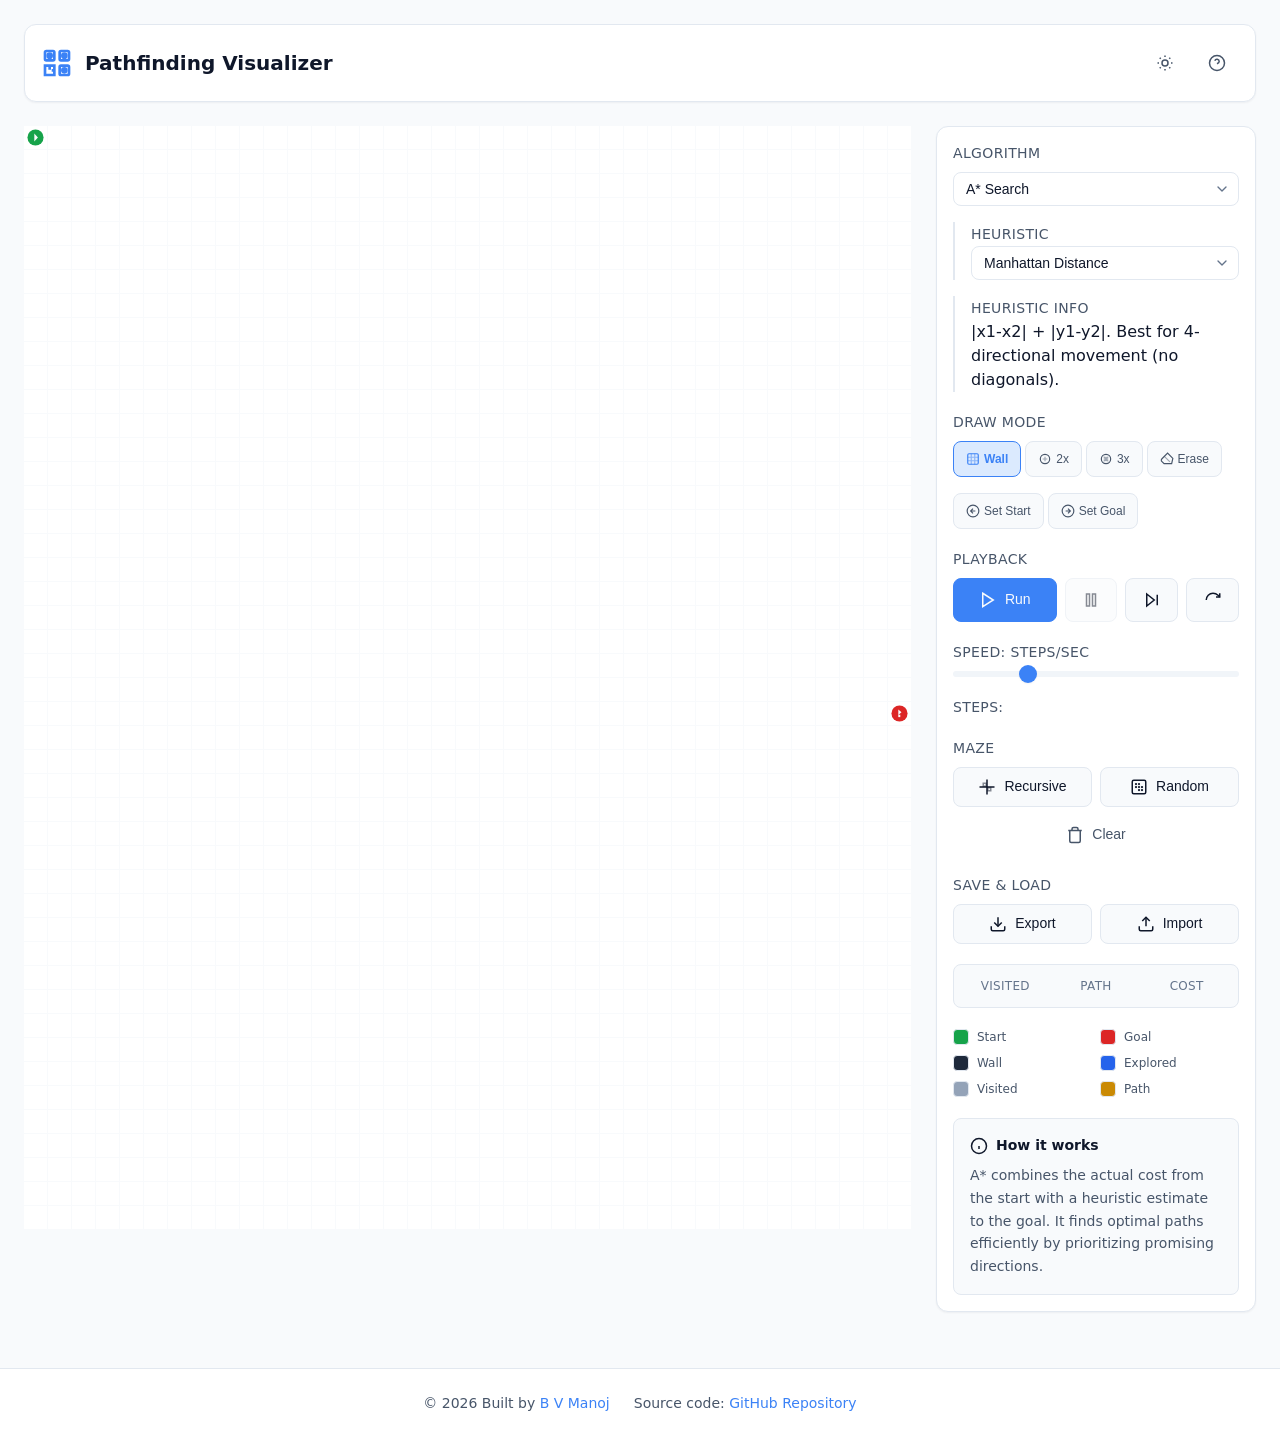
<file: index.html>
<!DOCTYPE html>
<html lang="en">

<head>
  <meta charset="UTF-8">
  <meta name="viewport" content="width=device-width, initial-scale=1.0, viewport-fit=cover">
  <meta name="description"
    content="Interactive pathfinding algorithm visualizer. Visualize BFS, DFS, Dijkstra, and A* algorithms with step-by-step animation, maze generation, and educational explanations.">
  <meta name="application-name" content="Pathfinding Visualizer">
  <meta name="author" content="B V Manoj">
  <meta name="website" content="https://pathfinding-visualizer.vercel.app">
  <meta name="theme-color" content="#3b82f6" media="(prefers-color-scheme: light)">
  <meta name="theme-color" content="#0f172a" media="(prefers-color-scheme: dark)">
  <meta name="color-scheme" content="light dark">

  <!-- PWA Manifest -->
  <link rel="manifest" href="/manifest.json">

  <!-- Favicon -->
  <link rel="icon" type="image/svg+xml"
    href="data:image/svg+xml,%3Csvg xmlns='http://www.w3.org/2000/svg' viewBox='0 0 32 32'%3E%3Crect width='32' height='32' rx='6' fill='%233b82f6'/%3E%3Cpath d='M8 24h4v-4H8v4zm0-8h4v-4H8v4zm0-8h4V4H8v4zm8 16h8v-4h-8v4zm0-8h8v-4h-8v4zm0-8h8V4h-8v4z' fill='white'/%3E%3C/svg%3E">

  <!-- Mobile App Support -->
  <meta name="mobile-web-app-capable" content="yes">
  <meta name="apple-mobile-web-app-capable" content="yes">
  <meta name="apple-mobile-web-app-status-bar-style" content="default">
  <meta name="apple-mobile-web-app-title" content="PathViz">
  <link rel="apple-touch-icon"
    href="data:image/svg+xml,%3Csvg xmlns='http://www.w3.org/2000/svg' viewBox='0 0 192 192'%3E%3Crect width='192' height='192' rx='36' fill='%233b82f6'/%3E%3Cpath d='M48 144h24v-24H48v24zm0-48h24V72H48v24zm0-48h24V24H48v24zm48 96h48v-24H96v24zm0-48h48V72H96v24zm0-48h48V24H96v24z' fill='white'/%3E%3C/svg%3E">

  <!-- Preconnect to external resources (none in this case - zero dependencies) -->

  <!-- Styles -->
  <link rel="stylesheet" href="/css/themes.css">
  <link rel="stylesheet" href="/css/main.css">

  <title>Pathfinding Visualizer - Interactive Algorithm Visualizer</title>
</head>

<body>
  <a href="#main-content" class="sr-only">Skip to main content</a>

  <div class="app" role="application" aria-label="Pathfinding Visualizer">

    <!-- Header -->
    <header class="app-header" role="banner">
      <div class="app-title">
        <svg class="logo" viewBox="0 0 24 24" fill="none" stroke="currentColor" stroke-width="2" aria-hidden="true">
          <rect x="3" y="3" width="7" height="7" rx="1" />
          <rect x="14" y="3" width="7" height="7" rx="1" />
          <rect x="14" y="14" width="7" height="7" rx="1" />
          <path d="M3 21h7v-7H3v7z" />
          <circle cx="6.5" cy="6.5" r="1.5" fill="currentColor" />
          <circle cx="17.5" cy="6.5" r="1.5" fill="currentColor" />
          <circle cx="17.5" cy="17.5" r="1.5" fill="currentColor" />
          <path d="M10 17.5h-3.5v-3.5" stroke-dasharray="2 2" />
        </svg>
        <h1>Pathfinding Visualizer</h1>
      </div>
      <div class="header-actions">
        <button id="theme-toggle" class="btn btn-ghost btn-icon theme-toggle" aria-label="Toggle dark mode">
          <svg class="icon-sun" viewBox="0 0 24 24" fill="none" stroke="currentColor" stroke-width="2"
            aria-hidden="true">
            <circle cx="12" cy="12" r="4" />
            <path
              d="M12 2v2M12 20v2M4.93 4.93l1.41 1.41M17.66 17.66l1.41 1.41M2 12h2M20 12h2M6.34 17.66l-1.41 1.41M19.07 4.93l-1.41 1.41" />
          </svg>
          <svg class="icon-moon" viewBox="0 0 24 24" fill="none" stroke="currentColor" stroke-width="2"
            aria-hidden="true">
            <path d="M21 12.79A9 9 0 1 1 11.21 3 7 7 0 0 0 21 12.79z" />
          </svg>
        </button>
        <button id="help-btn" class="btn btn-ghost btn-icon" aria-label="Keyboard shortcuts">
          <svg viewBox="0 0 24 24" fill="none" stroke="currentColor" stroke-width="2" aria-hidden="true">
            <circle cx="12" cy="12" r="10" />
            <path d="M9.09 9a3 3 0 0 1 5.83 1c0 2-3 3-3 3" />
            <line x1="12" y1="17" x2="12.01" y2="17" />
          </svg>
        </button>
      </div>
    </header>

    <!-- App Content: Canvas and Sidebar side by side -->
    <div class="app-content">

      <!-- Main Canvas -->
      <main class="main-content" id="main-content">
        <canvas id="grid-canvas" class="grid-canvas" role="img" aria-label="Pathfinding grid visualization"></canvas>
      </main>

      <!-- Sidebar / Control Panel -->
      <aside class="sidebar" role="complementary" aria-label="Controls">

        <div class="control-panel">

          <!-- Algorithm Selection -->
          <div class="control-group">
            <label for="algorithm-select" id="algorithm-label">Algorithm</label>
            <select id="algorithm-select" class="select" aria-labelledby="algorithm-label">
              <option value="bfs">Breadth-First Search (BFS)</option>
              <option value="dfs">Depth-First Search (DFS)</option>
              <option value="dijkstra">Dijkstra's Algorithm</option>
              <option value="astar" selected>A* Search</option>
              <option value="bibfs">Bidirectional BFS</option>
              <option value="bidijkstra">Bidirectional Dijkstra</option>
            </select>

            <!-- Heuristic selector (shown only for A*) -->
            <div id="heuristic-group" class="control-subgroup">
              <label for="heuristic-select" id="heuristic-label">Heuristic</label>
              <select id="heuristic-select" class="select" aria-labelledby="heuristic-label">
                <option value="manhattan" selected>Manhattan Distance</option>
                <option value="euclidean">Euclidean Distance</option>
                <option value="chebyshev">Chebyshev Distance</option>
                <option value="octile">Octile Distance</option>
              </select>
            </div>

            <!-- Heuristic Info Display -->
            <div id="heuristic-info" class="control-subgroup">
              <span class="control-label" id="heuristic-info-label">Heuristic Info</span>
              <div id="heuristic-display" class="heuristic-description" role="region"
                aria-labelledby="heuristic-info-label">
                Select A* to see heuristic details
              </div>
            </div>
          </div>

          <!-- Draw Mode -->
          <div class="control-group">
            <span class="control-label" id="draw-mode-label">Draw Mode</span>
            <div class="button-group" role="radiogroup" aria-labelledby="draw-mode-label">
              <button class="btn-mode active" data-mode="wall" aria-pressed="true" aria-label="Draw walls">
                <svg viewBox="0 0 24 24" fill="none" stroke="currentColor" stroke-width="2" width="14" height="14"
                  aria-hidden="true">
                  <rect x="3" y="3" width="18" height="18" rx="2" />
                  <path d="M9 3v18M15 3v18M3 9h18M3 15h18" opacity="0.5" />
                </svg>
                Wall
              </button>
              <button class="btn-mode" data-mode="weight2" aria-pressed="false" aria-label="Set weight to 2">
                <svg viewBox="0 0 24 24" fill="none" stroke="currentColor" stroke-width="2" width="14" height="14"
                  aria-hidden="true">
                  <circle cx="12" cy="12" r="8" />
                  <path d="M12 8v8M8 12h8" opacity="0.5" />
                </svg>
                2x
              </button>
              <button class="btn-mode" data-mode="weight3" aria-pressed="false" aria-label="Set weight to 3">
                <svg viewBox="0 0 24 24" fill="none" stroke="currentColor" stroke-width="2" width="14" height="14"
                  aria-hidden="true">
                  <circle cx="12" cy="12" r="8" />
                  <path d="M12 8v8M8 12h8M8 8l8 8M16 8l-8 8" opacity="0.5" />
                </svg>
                3x
              </button>
              <button class="btn-mode" data-mode="eraser" aria-pressed="false" aria-label="Erase cells">
                <svg viewBox="0 0 24 24" fill="none" stroke="currentColor" stroke-width="2" width="14" height="14"
                  aria-hidden="true">
                  <path d="M20 20H7L3 16C2 15 2 13 3 12L13 2L22 11L20 20Z" />
                  <path d="M17 17L7 7" opacity="0.5" />
                </svg>
                Erase
              </button>
            </div>
            <div class="button-group mt-2" role="radiogroup" aria-label="Set positions">
              <button class="btn-mode btn-mode-start" data-mode="setstart" aria-pressed="false"
                aria-label="Set start position">
                <svg viewBox="0 0 24 24" fill="none" stroke="currentColor" stroke-width="2" width="14" height="14"
                  aria-hidden="true">
                  <circle cx="12" cy="12" r="10" />
                  <path d="M12 8l-4 4 4 4M8 12h8" stroke="currentColor" />
                </svg>
                Set Start
              </button>
              <button class="btn-mode btn-mode-goal" data-mode="setgoal" aria-pressed="false"
                aria-label="Set goal position">
                <svg viewBox="0 0 24 24" fill="none" stroke="currentColor" stroke-width="2" width="14" height="14"
                  aria-hidden="true">
                  <circle cx="12" cy="12" r="10" />
                  <path d="M12 16l4-4-4-4M8 12h8" stroke="currentColor" />
                </svg>
                Set Goal
              </button>
            </div>
          </div>

          <!-- Playback Controls -->
          <div class="control-group">
            <span class="control-label">Playback</span>
            <div class="playback-controls">
              <button id="btn-run" class="btn btn-primary" aria-label="Run algorithm">
                <svg viewBox="0 0 24 24" fill="none" stroke="currentColor" stroke-width="2" aria-hidden="true">
                  <polygon points="5 3 19 12 5 21 5 3" />
                </svg>
                Run
              </button>
              <button id="btn-pause" class="btn btn-secondary btn-icon" aria-label="Pause animation" disabled>
                <svg viewBox="0 0 24 24" fill="none" stroke="currentColor" stroke-width="2" aria-hidden="true">
                  <rect x="6" y="4" width="4" height="16" />
                  <rect x="14" y="4" width="4" height="16" />
                </svg>
              </button>
              <button id="btn-step" class="btn btn-secondary btn-icon" aria-label="Step forward">
                <svg viewBox="0 0 24 24" fill="none" stroke="currentColor" stroke-width="2" aria-hidden="true">
                  <polygon points="5 4 15 12 5 20 5 4" />
                  <line x1="19" y1="5" x2="19" y2="19" />
                </svg>
              </button>
              <button id="btn-reset" class="btn btn-secondary btn-icon" aria-label="Reset grid">
                <svg viewBox="0 0 24 24" fill="none" stroke="currentColor" stroke-width="2" aria-hidden="true">
                  <path d="M3 12a9 9 0 0 1 9-9 9.75 9.75 0 0 1 6.74 2.74L21 8" />
                  <path d="M21 3v5h-5" />
                </svg>
              </button>
            </div>
          </div>

          <!-- Speed Control -->
          <div class="control-group">
            <label for="speed-slider">
              Speed: <span id="speed-value" aria-live="polite">50</span> steps/sec
            </label>
            <input type="range" id="speed-slider" min="1" max="200" value="50" aria-valuemin="1" aria-valuemax="200"
              aria-valuenow="50">
          </div>

          <!-- Step Counter -->
          <div class="control-group">
            <label>
              Steps: <span id="step-count" aria-live="polite">0</span>
            </label>
          </div>

          <!-- Maze Generation -->
          <div class="control-group">
            <span class="control-label">Maze</span>
            <div class="maze-controls">
              <button id="btn-maze-backtracker" class="btn btn-secondary">
                <svg viewBox="0 0 24 24" fill="none" stroke="currentColor" stroke-width="2" width="16" height="16"
                  aria-hidden="true">
                  <path d="M2 12h20M12 2v20" />
                  <path d="M7 7h4v4H7zM13 13h4v4h-4z" opacity="0.5" />
                </svg>
                Recursive
              </button>
              <button id="btn-maze-random" class="btn btn-secondary">
                <svg viewBox="0 0 24 24" fill="none" stroke="currentColor" stroke-width="2" width="16" height="16"
                  aria-hidden="true">
                  <rect x="3" y="3" width="18" height="18" rx="2" />
                  <path d="M8 8h.01M12 12h.01M16 16h.01M8 12h.01M12 16h.01M12 8h.01M16 12h.01" stroke-width="3"
                    stroke-linecap="round" />
                </svg>
                Random
              </button>
              <button id="btn-clear-walls" class="btn btn-ghost">
                <svg viewBox="0 0 24 24" fill="none" stroke="currentColor" stroke-width="2" width="16" height="16"
                  aria-hidden="true">
                  <path d="M3 6h18M19 6v14c0 1-1 2-2 2H7c-1 0-2-1-2-2V6" />
                  <path d="M8 6V4c0-1 1-2 2-2h4c1 0 2 1 2 2v2" />
                </svg>
                Clear
              </button>
            </div>
          </div>

          <!-- Import/Export -->
          <div class="control-group">
            <span class="control-label">Save & Load</span>
            <div class="file-controls">
              <button id="btn-export" class="btn btn-secondary">
                <svg viewBox="0 0 24 24" fill="none" stroke="currentColor" stroke-width="2" width="16" height="16"
                  aria-hidden="true">
                  <path d="M21 15v4a2 2 0 0 1-2 2H5a2 2 0 0 1-2-2v-4" />
                  <polyline points="7 10 12 15 17 10" />
                  <line x1="12" y1="15" x2="12" y2="3" />
                </svg>
                Export
              </button>
              <button id="btn-import" class="btn btn-secondary">
                <svg viewBox="0 0 24 24" fill="none" stroke="currentColor" stroke-width="2" width="16" height="16"
                  aria-hidden="true">
                  <path d="M21 15v4a2 2 0 0 1-2 2H5a2 2 0 0 1-2-2v-4" />
                  <polyline points="17 8 12 3 7 8" />
                  <line x1="12" y1="3" x2="12" y2="15" />
                </svg>
                Import
              </button>
              <input type="file" id="file-input" class="file-input" accept=".json" aria-label="Import maze file">
            </div>
          </div>

          <!-- Stats Panel -->
          <div class="stats-panel" role="region" aria-label="Algorithm statistics">
            <div class="stat">
              <span class="stat-label">Visited</span>
              <span id="stat-visited" class="stat-value" aria-live="polite">0</span>
            </div>
            <div class="stat">
              <span class="stat-label">Path</span>
              <span id="stat-length" class="stat-value" aria-live="polite">0</span>
            </div>
            <div class="stat">
              <span class="stat-label">Cost</span>
              <span id="stat-cost" class="stat-value" aria-live="polite">0</span>
            </div>
          </div>

          <!-- Legend -->
          <div class="legend" role="region" aria-label="Color legend">
            <div class="legend-item">
              <span class="legend-color legend-color-start"></span>
              <span>Start</span>
            </div>
            <div class="legend-item">
              <span class="legend-color legend-color-goal"></span>
              <span>Goal</span>
            </div>
            <div class="legend-item">
              <span class="legend-color legend-color-wall"></span>
              <span>Wall</span>
            </div>
            <div class="legend-item">
              <span class="legend-color legend-color-open"></span>
              <span>Explored</span>
            </div>
            <div class="legend-item">
              <span class="legend-color legend-color-closed"></span>
              <span>Visited</span>
            </div>
            <div class="legend-item">
              <span class="legend-color legend-color-path"></span>
              <span>Path</span>
            </div>
          </div>

          <!-- Algorithm Explanation Panel -->
          <div class="explanation-panel" role="region" aria-label="Algorithm explanation">
            <h3>
              <svg viewBox="0 0 24 24" fill="none" stroke="currentColor" stroke-width="2" width="18" height="18"
                aria-hidden="true">
                <circle cx="12" cy="12" r="10" />
                <line x1="12" y1="16" x2="12" y2="12" />
                <line x1="12" y1="8" x2="12.01" y2="8" />
              </svg>
              How it works
            </h3>
            <p id="algorithm-description">
              A* Search uses a heuristic to find the shortest path efficiently. It balances the cost from the start with
              an estimate to the goal.
            </p>
            <div class="explanation-current hidden" id="explanation-current">
              <p id="current-step">Algorithm not running</p>
            </div>
          </div>

        </div>
      </aside>

    </div>

  </div>

  <!-- Toast Container -->
  <div id="toast-container" role="region" aria-label="Notifications"></div>

  <!-- Keyboard Shortcuts Modal -->
  <div id="shortcuts-help" class="shortcuts-help" role="dialog" aria-modal="true" aria-labelledby="shortcuts-title">
    <div class="shortcuts-modal">
      <h2 id="shortcuts-title">Keyboard Shortcuts</h2>
      <div class="shortcut-list">
        <div class="shortcut-item">
          <span class="shortcut-description">Reset grid</span>
          <kbd>R</kbd>
        </div>
        <div class="shortcut-item">
          <span class="shortcut-description">Clear walls</span>
          <kbd>C</kbd>
        </div>
        <div class="shortcut-item">
          <span class="shortcut-description">Undo</span>
          <kbd>Ctrl</kbd> <kbd>Z</kbd>
        </div>
        <div class="shortcut-item">
          <span class="shortcut-description">Redo</span>
          <kbd>Ctrl</kbd> <kbd>Y</kbd>
        </div>
        <div class="shortcut-item">
          <span class="shortcut-description">Wall mode</span>
          <kbd>1</kbd>
        </div>
        <div class="shortcut-item">
          <span class="shortcut-description">Weight 2 mode</span>
          <kbd>2</kbd>
        </div>
        <div class="shortcut-item">
          <span class="shortcut-description">Weight 3 mode</span>
          <kbd>3</kbd>
        </div>
        <div class="shortcut-item">
          <span class="shortcut-description">Eraser mode</span>
          <kbd>0</kbd>
        </div>
        <div class="shortcut-item">
          <span class="shortcut-description">Set start position</span>
          <kbd>4</kbd>
        </div>
        <div class="shortcut-item">
          <span class="shortcut-description">Set goal position</span>
          <kbd>5</kbd>
        </div>
      </div>
      <button id="close-shortcuts" class="btn btn-primary btn-full-width mt-6">
        Got it
      </button>
    </div>
  </div>

  <!-- Offline Indicator -->
  <div id="offline-indicator" class="hidden">
    <div class="offline-content">
      <h2>Offline Mode</h2>
      <p>You are currently offline. Some features may be unavailable.</p>
      <button onclick="window.location.reload()">Reload</button>
    </div>
  </div>

  <!-- Footer -->
  <footer class="app-footer" role="contentinfo" aria-label="Project information and credits">
    <div class="footer-content">
      <p>&copy; 2026 Built by <a href="https://www.linkedin.com/in/venkata-manoj/" target="_blank"
          rel="noopener noreferrer">B V Manoj</a></p>
      <p>Source code: <a href="https://github.com/Venkata-Manoj/pathfinding-visualizer" target="_blank"
          rel="noopener noreferrer">GitHub Repository</a></p>
    </div>
  </footer>

  <!-- JavaScript Modules -->
  <script type="module" src="/js/main.js"></script>

  <!-- Service Worker Registration -->
  <script>
    if ('serviceWorker' in navigator) {
      window.addEventListener('load', async () => {
        try {
          const registration = await navigator.serviceWorker.register('/sw.js');
          console.log('[App] SW registered:', registration.scope);

          // Listen for updates
          registration.addEventListener('updatefound', () => {
            const newWorker = registration.installing;
            newWorker.addEventListener('statechange', () => {
              if (newWorker.state === 'installed' && navigator.serviceWorker.controller) {
                console.log('[App] New version available');
                // Could show a "Update available" toast here
              }
            });
          });
        } catch (err) {
          console.error('[App] SW registration failed:', err);
        }
      });
    }

    // Online/Offline detection
    function updateOnlineStatus() {
      const indicator = document.getElementById('offline-indicator');
      if (navigator.onLine) {
        indicator.classList.remove('show');
      } else {
        indicator.classList.add('show');
        setTimeout(() => indicator.classList.remove('show'), 5000);
      }
    }

    window.addEventListener('online', updateOnlineStatus);
    window.addEventListener('offline', updateOnlineStatus);
  </script>
</body>

</html>
</file>
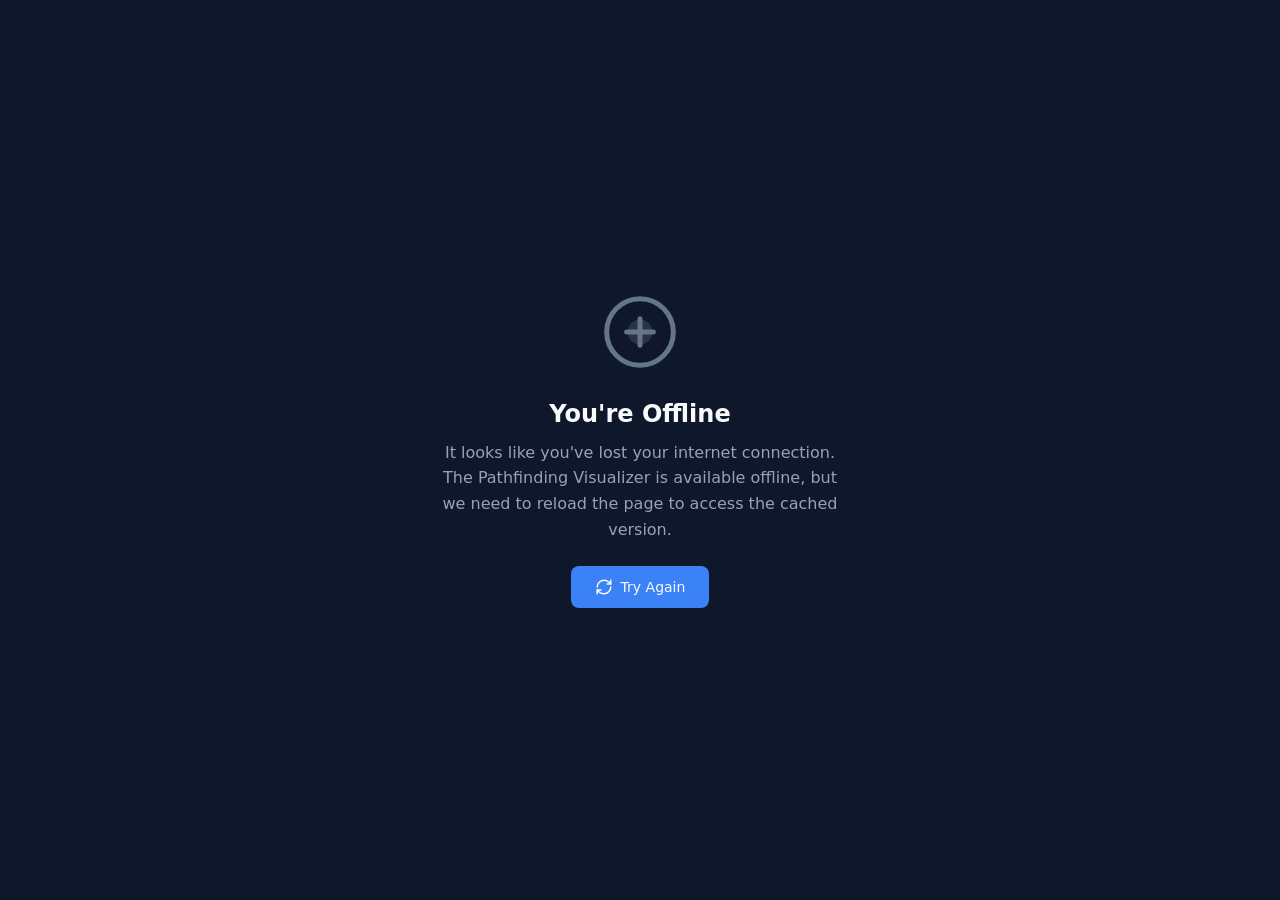
<file: offline.html>
<!DOCTYPE html>
<html lang="en">
<head>
  <meta charset="UTF-8">
  <meta name="viewport" content="width=device-width, initial-scale=1.0">
  <title>Offline - Pathfinding Visualizer</title>
  <link rel="stylesheet" href="/css/themes.css">
  <style>
    * {
      box-sizing: border-box;
      margin: 0;
      padding: 0;
    }
    
    body {
      font-family: system-ui, -apple-system, sans-serif;
      background: #0f172a;
      color: #f8fafc;
      min-height: 100vh;
      display: flex;
      align-items: center;
      justify-content: center;
      padding: 24px;
    }
    
    .offline-container {
      text-align: center;
      max-width: 400px;
    }
    
    .offline-icon {
      width: 80px;
      height: 80px;
      margin: 0 auto 24px;
      color: #64748b;
    }
    
    h1 {
      font-size: 24px;
      font-weight: 700;
      margin-bottom: 12px;
    }
    
    p {
      font-size: 16px;
      color: #94a3b8;
      line-height: 1.6;
      margin-bottom: 24px;
    }
    
    .btn {
      display: inline-flex;
      align-items: center;
      gap: 8px;
      padding: 12px 24px;
      font-size: 14px;
      font-weight: 500;
      color: #f8fafc;
      background: #3b82f6;
      border: none;
      border-radius: 8px;
      cursor: pointer;
      text-decoration: none;
      transition: background 0.2s;
    }
    
    .btn:hover {
      background: #2563eb;
    }
    
    .btn svg {
      width: 18px;
      height: 18px;
    }
  </style>
</head>
<body>
  <div class="offline-container">
    <svg class="offline-icon" viewBox="0 0 24 24" fill="none" stroke="currentColor" stroke-width="1.5">
      <path d="M12 2C6.48 2 2 6.48 2 12s4.48 10 10 10 10-4.48 10-10S17.52 2 12 2z"/>
      <path d="M8 12h8M12 8v8" stroke-linecap="round"/>
      <circle cx="12" cy="12" r="3" fill="currentColor" opacity="0.3"/>
    </svg>
    <h1>You're Offline</h1>
    <p>It looks like you've lost your internet connection. The Pathfinding Visualizer is available offline, but we need to reload the page to access the cached version.</p>
    <a href="/" class="btn">
      <svg viewBox="0 0 24 24" fill="none" stroke="currentColor" stroke-width="2" stroke-linecap="round" stroke-linejoin="round">
        <path d="M3 12a9 9 0 0 1 9-9 9.75 9.75 0 0 1 6.74 2.74L21 8"/>
        <path d="M21 3v5h-5"/>
        <path d="M21 12a9 9 0 0 1-9 9 9.75 9.75 0 0 1-6.74-2.74L3 16"/>
        <path d="M8 16H3v5"/>
      </svg>
      Try Again
    </a>
  </div>
</body>
</html>
</file>
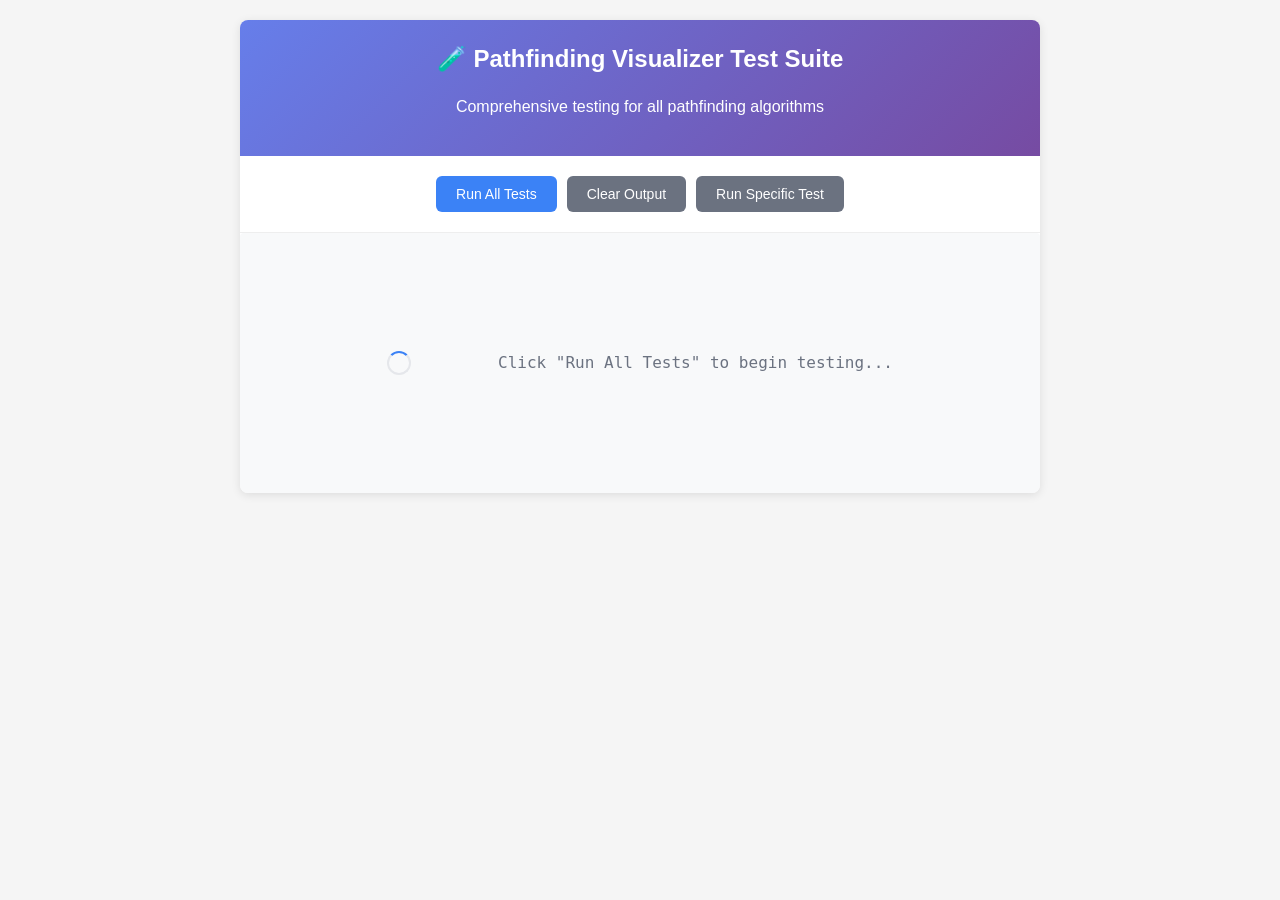
<file: tests/test-runner.html>
<!DOCTYPE html>
<html lang="en">
<head>
  <meta charset="UTF-8">
  <meta name="viewport" content="width=device-width, initial-scale=1.0">
  <title>Pathfinding Visualizer - Test Runner</title>
  <style>
    body {
      font-family: -apple-system, BlinkMacSystemFont, 'Segoe UI', Roboto, sans-serif;
      margin: 0;
      padding: 20px;
      background-color: #f5f5f5;
      line-height: 1.6;
    }
    
    .test-container {
      max-width: 800px;
      margin: 0 auto;
      background: white;
      border-radius: 8px;
      box-shadow: 0 2px 10px rgba(0,0,0,0.1);
      overflow: hidden;
    }
    
    .test-header {
      background: linear-gradient(135deg, #667eea 0%, #764ba2 100%);
      color: white;
      padding: 20px;
      text-align: center;
    }
    
    .test-header h1 {
      margin: 0;
      font-size: 24px;
      font-weight: 600;
    }
    
    .test-controls {
      padding: 20px;
      border-bottom: 1px solid #eee;
      display: flex;
      gap: 10px;
      justify-content: center;
    }
    
    .btn {
      padding: 10px 20px;
      border: none;
      border-radius: 6px;
      font-size: 14px;
      font-weight: 500;
      cursor: pointer;
      transition: all 0.2s ease;
    }
    
    .btn-primary {
      background: #3b82f6;
      color: white;
    }
    
    .btn-primary:hover {
      background: #2563eb;
      transform: translateY(-1px);
    }
    
    .btn-secondary {
      background: #6b7280;
      color: white;
    }
    
    .btn-secondary:hover {
      background: #4b5563;
    }
    
    .test-output {
      padding: 20px;
      font-family: 'Monaco', 'Menlo', 'Ubuntu Mono', monospace;
      font-size: 13px;
      line-height: 1.4;
      white-space: pre-wrap;
      background: #f8f9fa;
      border-radius: 4px;
      max-height: 400px;
      overflow-y: auto;
    }
    
    .test-summary {
      padding: 20px;
      background: #f0f9ff;
      border-left: 4px solid #3b82f6;
      margin: 20px;
      border-radius: 0 4px 4px 0;
    }
    
    .pass {
      color: #10b981;
      font-weight: 600;
    }
    
    .fail {
      color: #ef4444;
      font-weight: 600;
    }
    
    .loading {
      display: flex;
      align-items: center;
      justify-content: center;
      padding: 40px;
      font-size: 16px;
      color: #6b7280;
    }
    
    .spinner {
      width: 20px;
      height: 20px;
      border: 2px solid #e5e7eb;
      border-top: 2px solid #3b82f6;
      border-radius: 50%;
      animation: spin 1s linear infinite;
      margin-right: 10px;
    }
    
    @keyframes spin {
      0% { transform: rotate(0deg); }
      100% { transform: rotate(360deg); }
    }
  </style>
</head>
<body>
  <div class="test-container">
    <div class="test-header">
      <h1>🧪 Pathfinding Visualizer Test Suite</h1>
      <p>Comprehensive testing for all pathfinding algorithms</p>
    </div>
    
    <div class="test-controls">
      <button id="run-all-tests" class="btn btn-primary">Run All Tests</button>
      <button id="clear-output" class="btn btn-secondary">Clear Output</button>
      <button id="run-specific" class="btn btn-secondary">Run Specific Test</button>
    </div>
    
    <div id="test-output" class="test-output">
      <div class="loading">
        <div class="spinner"></div>
        Click "Run All Tests" to begin testing...
      </div>
    </div>
  </div>

  <script type="module">
    import { runAllTests } from './algorithms.test.js';
    
    const output = document.getElementById('test-output');
    const runAllBtn = document.getElementById('run-all-tests');
    const clearBtn = document.getElementById('clear-output');
    
    function appendOutput(text, className = '') {
      const div = document.createElement('div');
      div.textContent = text;
      if (className) div.className = className;
      output.appendChild(div);
      output.scrollTop = output.scrollHeight;
    }
    
    function clearOutput() {
      output.innerHTML = '';
    }
    
    function showLoading() {
      output.innerHTML = '<div class="loading"><div class="spinner"></div>Running tests...</div>';
    }
    
    function showSummary(results) {
      const summary = document.createElement('div');
      summary.className = 'test-summary';
      summary.innerHTML = `
        <h3>📊 Test Results</h3>
        <p><span class="pass">${results.passed}</span> passed, 
           <span class="fail">${results.failed}</span> failed out of 
           <strong>${results.total}</strong> total tests</p>
        <p>Overall: ${results.failed === 0 ? '✅ All tests passed!' : '❌ Some tests failed'}</p>
      `;
      output.appendChild(summary);
    }
    
    // Capture console output
    const originalLog = console.log;
    const originalError = console.error;
    const logOutput = [];
    
    console.log = function(...args) {
      originalLog.apply(console, args);
      const message = args.map(arg => 
        typeof arg === 'object' ? JSON.stringify(arg, null, 2) : String(arg)
      ).join(' ');
      logOutput.push({ type: 'log', message });
    };
    
    console.error = function(...args) {
      originalError.apply(console, args);
      const message = args.map(arg => 
        typeof arg === 'object' ? JSON.stringify(arg, null, 2) : String(arg)
      ).join(' ');
      logOutput.push({ type: 'error', message });
    };
    
    runAllBtn.addEventListener('click', async () => {
      showLoading();
      logOutput.length = 0;
      
      // Small delay to allow UI to update
      await new Promise(resolve => setTimeout(resolve, 100));
      
      try {
        const results = runAllTests();
        
        // Display captured output
        clearOutput();
        logOutput.forEach(entry => {
          const div = document.createElement('div');
          div.textContent = entry.message;
          div.className = entry.type === 'error' ? 'fail' : '';
          if (entry.message.includes('✅')) {
            div.className = 'pass';
          } else if (entry.message.includes('❌')) {
            div.className = 'fail';
          }
          output.appendChild(div);
        });
        
        showSummary(results);
        
      } catch (error) {
        clearOutput();
        appendOutput(`Error running tests: ${error.message}`, 'fail');
        appendOutput(error.stack, 'fail');
      }
    });
    
    clearBtn.addEventListener('click', () => {
      clearOutput();
      appendOutput('Output cleared. Ready for new tests...');
    });
    
    document.getElementById('run-specific').addEventListener('click', () => {
      const test = prompt('Enter test name (bfs, dfs, dijkstra, astar, performance, edgeCases):');
      if (test) {
        clearOutput();
        appendOutput(`Running specific test: ${test}`);
        
        // Import and run specific test
        import('./algorithms.test.js').then(module => {
          try {
            switch (test.toLowerCase()) {
              case 'bfs':
                module.testBFS();
                break;
              case 'dfs':
                module.testDFS();
                break;
              case 'dijkstra':
                module.testDijkstra();
                break;
              case 'astar':
                module.testAStar();
                break;
              case 'performance':
                module.testPerformance();
                break;
              case 'edgecases':
                module.testEdgeCases();
                break;
              default:
                appendOutput(`Unknown test: ${test}`, 'fail');
            }
          } catch (error) {
            appendOutput(`Error running ${test}: ${error.message}`, 'fail');
          }
        });
      }
    });
  </script>
</body>
</html>
</file>
<file: css/themes.css>
/* ==========================================================================
   Pathfinding Visualizer - Design Tokens
   Light & Dark mode with CSS custom properties
   WCAG AA compliant color contrast (4.5:1 minimum)
   ========================================================================== */

/* --------------------------------------------------------------------------
   Light Mode (Default)
   -------------------------------------------------------------------------- */
:root {
  /* Background Colors */
  --bg-primary: #ffffff;
  --bg-secondary: #f8fafc;
  --bg-tertiary: #f1f5f9;
  --bg-elevated: #ffffff;
  --bg-overlay: rgba(15, 23, 42, 0.5);

  /* Text Colors - All meet 4.5:1 contrast against backgrounds */
  --text-primary: #0f172a;      /* slate-900 on white: 15.8:1 */
  --text-secondary: #475569;    /* slate-600 on white: 5.9:1 */
  --text-muted: #64748b;        /* slate-500 on white: 5.3:1 */
  --text-inverse: #f8fafc;      /* slate-50 */

  /* Grid Cell Colors */
  --cell-unvisited: #ffffff;
  --cell-wall: #1e293b;         /* slate-800 */
  --cell-start: #16a34a;        /* green-600 */
  --cell-goal: #dc2626;         /* red-600 */
  --cell-open: #2563eb;         /* blue-600 */
  --cell-closed: #94a3b8;       /* slate-400 */
  --cell-path: #ca8a04;         /* yellow-600 */
  --cell-weight-1: #ffffff;
  --cell-weight-2: #fed7aa;     /* orange-200 */
  --cell-weight-3: #fb923c;     /* orange-400 */

  /* UI Accent Colors */
  --primary: #3b82f6;           /* blue-500 */
  --primary-hover: #2563eb;     /* blue-600 */
  --primary-active: #1d4ed8;     /* blue-700 */
  --primary-subtle: #dbeafe;     /* blue-100 */

  --success: #22c55e;           /* green-500 */
  --success-hover: #16a34a;     /* green-600 */
  --success-subtle: #dcfce7;     /* green-100 */

  --warning: #f59e0b;           /* amber-500 */
  --warning-hover: #d97706;      /* amber-600 */
  --warning-subtle: #fef3c7;     /* amber-100 */

  --danger: #ef4444;            /* red-500 */
  --danger-hover: #dc2626;       /* red-600 */
  --danger-subtle: #fee2e2;       /* red-100 */

  /* Neutral Scale */
  --neutral-50: #f8fafc;
  --neutral-100: #f1f5f9;
  --neutral-200: #e2e8f0;
  --neutral-300: #cbd5e1;
  --neutral-400: #94a3b8;
  --neutral-500: #64748b;
  --neutral-600: #475569;
  --neutral-700: #334155;
  --neutral-800: #1e293b;
  --neutral-900: #0f172a;

  /* Borders & Shadows */
  --border-color: #e2e8f0;
  --border-width: 1px;
  --border-radius-sm: 4px;
  --border-radius-md: 8px;
  --border-radius-lg: 12px;
  --border-radius-xl: 16px;

  --shadow-sm: 0 1px 2px rgba(15, 23, 42, 0.05);
  --shadow-md: 0 4px 6px -1px rgba(15, 23, 42, 0.1), 0 2px 4px -1px rgba(15, 23, 42, 0.06);
  --shadow-lg: 0 10px 15px -3px rgba(15, 23, 42, 0.1), 0 4px 6px -2px rgba(15, 23, 42, 0.05);
  --shadow-xl: 0 20px 25px -5px rgba(15, 23, 42, 0.1), 0 10px 10px -5px rgba(15, 23, 42, 0.04);

  /* Animation Timing - 150-300ms for micro-interactions */
  --duration-instant: 0ms;
  --duration-fast: 150ms;
  --duration-base: 200ms;
  --duration-slow: 300ms;
  --duration-slower: 500ms;

  /* Easing Functions */
  --ease-linear: linear;
  --ease-in: cubic-bezier(0.4, 0, 1, 1);
  --ease-out: cubic-bezier(0, 0, 0.2, 1);
  --ease-in-out: cubic-bezier(0.4, 0, 0.2, 1);
  --ease-spring: cubic-bezier(0.34, 1.56, 0.64, 1);

  /* Spacing Scale (4px base) */
  --space-1: 4px;
  --space-2: 8px;
  --space-3: 12px;
  --space-4: 16px;
  --space-5: 20px;
  --space-6: 24px;
  --space-8: 32px;
  --space-10: 40px;
  --space-12: 48px;

  /* Typography */
  --font-sans: system-ui, -apple-system, BlinkMacSystemFont, 'Segoe UI', Roboto, sans-serif;
  --font-mono: ui-monospace, SFMono-Regular, 'SF Mono', Menlo, Consolas, monospace;

  --text-xs: 12px;
  --text-sm: 14px;
  --text-base: 16px;
  --text-lg: 18px;
  --text-xl: 20px;
  --text-2xl: 24px;

  --font-normal: 400;
  --font-medium: 500;
  --font-semibold: 600;
  --font-bold: 700;

  --leading-tight: 1.25;
  --leading-normal: 1.5;
  --leading-relaxed: 1.625;

  /* Focus States */
  --focus-ring-color: #3b82f6;
  --focus-ring-width: 2px;
  --focus-ring-offset: 2px;
}

/* --------------------------------------------------------------------------
   Dark Mode
   -------------------------------------------------------------------------- */
[data-theme="dark"] {
  /* Background Colors - Darker theme */
  --bg-primary: #0f172a;        /* slate-900 */
  --bg-secondary: #1e293b;      /* slate-800 */
  --bg-tertiary: #334155;        /* slate-700 */
  --bg-elevated: #334155;
  --bg-overlay: rgba(0, 0, 0, 0.7);

  /* Text Colors - Lighter for dark backgrounds */
  --text-primary: #f8fafc;      /* slate-50 on slate-900: 15.8:1 */
  --text-secondary: #cbd5e1;    /* slate-300 on slate-900: 9.1:1 */
  --text-muted: #94a3b8;        /* slate-400 on slate-900: 5.3:1 */
  --text-inverse: #0f172a;

  /* Grid Cell Colors - Adjusted for dark theme */
  --cell-unvisited: #1e293b;    /* slate-800 */
  --cell-wall: #020617;         /* slate-950 - very dark */
  --cell-start: #4ade80;        /* green-400 - lighter for contrast */
  --cell-goal: #f87171;         /* red-400 */
  --cell-open: #60a5fa;         /* blue-400 */
  --cell-closed: #475569;        /* slate-600 */
  --cell-path: #facc15;         /* yellow-400 - brighter path */
  --cell-weight-1: #1e293b;
  --cell-weight-2: #7c2d12;       /* orange-900 */
  --cell-weight-3: #9a3412;       /* orange-800 */

  /* UI Accent Colors - Brighter variants for dark */
  --primary: #60a5fa;           /* blue-400 */
  --primary-hover: #3b82f6;      /* blue-500 */
  --primary-active: #2563eb;     /* blue-600 */
  --primary-subtle: #1e3a8a;     /* blue-900 */

  --success: #4ade80;
  --success-hover: #22c55e;
  --success-subtle: #14532d;

  --warning: #fbbf24;
  --warning-hover: #f59e0b;
  --warning-subtle: #78350f;

  --danger: #f87171;
  --danger-hover: #ef4444;
  --danger-subtle: #7f1d1d;

  /* Borders & Shadows - Darker */
  --border-color: #334155;
  --shadow-sm: 0 1px 2px rgba(0, 0, 0, 0.3);
  --shadow-md: 0 4px 6px -1px rgba(0, 0, 0, 0.4), 0 2px 4px -1px rgba(0, 0, 0, 0.2);
  --shadow-lg: 0 10px 15px -3px rgba(0, 0, 0, 0.4), 0 4px 6px -2px rgba(0, 0, 0, 0.2);
  --shadow-xl: 0 20px 25px -5px rgba(0, 0, 0, 0.4), 0 10px 10px -5px rgba(0, 0, 0, 0.2);

  /* Focus ring - brighter for visibility */
  --focus-ring-color: #60a5fa;
}

/* --------------------------------------------------------------------------
   Reduced Motion Preference
   -------------------------------------------------------------------------- */
@media (prefers-reduced-motion: reduce) {
  :root {
    --duration-instant: 0ms;
    --duration-fast: 0ms;
    --duration-base: 0ms;
    --duration-slow: 0ms;
    --duration-slower: 0ms;
  }

  *,
  *::before,
  *::after {
    animation-duration: 0.01ms !important;
    animation-iteration-count: 1 !important;
    transition-duration: 0.01ms !important;
    scroll-behavior: auto !important;
  }
}

/* --------------------------------------------------------------------------
   High Contrast Mode Support
   -------------------------------------------------------------------------- */
@media (prefers-contrast: high) {
  :root {
    --border-width: 2px;
    --focus-ring-width: 3px;
  }

  [data-theme="dark"] {
    --cell-wall: #000000;
    --cell-start: #00ff00;
    --cell-goal: #ff0000;
    --cell-open: #0080ff;
    --cell-path: #ffff00;
  }
}
</file>
<file: css/main.css>
/* ==========================================================================
   Pathfinding Visualizer - Main Styles
   Layout, components, and utilities
   ========================================================================== */

/* --------------------------------------------------------------------------
   CSS Reset & Base Styles
   -------------------------------------------------------------------------- */
*,
*::before,
*::after {
  box-sizing: border-box;
  margin: 0;
  padding: 0;
}

html {
  font-size: 16px;
  -webkit-font-smoothing: antialiased;
  -moz-osx-font-smoothing: grayscale;
  text-rendering: optimizeLegibility;
}

body {
  font-family: var(--font-sans);
  font-size: var(--text-base);
  line-height: var(--leading-normal);
  color: var(--text-primary);
  background-color: var(--bg-secondary);
  min-height: 100vh;
  overflow-x: hidden;
}

/* --------------------------------------------------------------------------
   App Layout - Header on top, content below
   -------------------------------------------------------------------------- */
.app {
  display: flex;
  flex-direction: column;
  min-height: 100vh;
  max-width: 1600px;
  margin: 0 auto;
  padding: var(--space-4);
  gap: var(--space-4);
}

/* App content area - canvas and sidebar side by side on desktop */
.app-content {
  display: flex;
  flex-direction: column;
  gap: var(--space-4);
  flex: 1;
}

@media (min-width: 1024px) {
  .app {
    padding: var(--space-6);
    gap: var(--space-6);
  }
  
  .app-content {
    flex-direction: row;
    gap: var(--space-6);
  }
}

/* --------------------------------------------------------------------------
   Header
   -------------------------------------------------------------------------- */
.app-header {
  display: flex;
  align-items: center;
  justify-content: space-between;
  padding: var(--space-4);
  background: var(--bg-elevated);
  border-radius: var(--border-radius-lg);
  box-shadow: var(--shadow-sm);
  border: var(--border-width) solid var(--border-color);
  position: sticky;
  top: 0;
  z-index: 100;
}

.app-title {
  display: flex;
  align-items: center;
  gap: var(--space-3);
}

.app-title h1 {
  font-size: var(--text-xl);
  font-weight: var(--font-bold);
  color: var(--text-primary);
}

.app-title .logo {
  width: 32px;
  height: 32px;
  color: var(--primary);
}

.header-actions {
  display: flex;
  align-items: center;
  gap: var(--space-2);
}

/* --------------------------------------------------------------------------
   Main Content Area
   -------------------------------------------------------------------------- */
.main-content {
  flex: 1;
  display: flex;
  flex-direction: column;
  gap: var(--space-4);
  min-width: 0;
}

/* --------------------------------------------------------------------------
   Canvas Container
   -------------------------------------------------------------------------- */
.canvas-wrapper {
  position: relative;
  background: var(--bg-elevated);
  border-radius: var(--border-radius-lg);
  box-shadow: var(--shadow-md);
  border: var(--border-width) solid var(--border-color);
  overflow: hidden;
  flex: 1;
  min-height: 400px;
  display: flex;
  align-items: center;
  justify-content: center;
}

#grid-canvas {
  display: block;
  cursor: crosshair;
  touch-action: none;
  -webkit-user-select: none;
  user-select: none;
}

#grid-canvas:active {
  cursor: grabbing;
}

/* --------------------------------------------------------------------------
   Sidebar / Control Panel
   -------------------------------------------------------------------------- */
.sidebar {
  display: flex;
  flex-direction: column;
  gap: var(--space-4);
  width: 100%;
}

@media (min-width: 1024px) {
  .sidebar {
    width: 320px;
    flex-shrink: 0;
  }
}

.control-panel {
  background: var(--bg-elevated);
  border-radius: var(--border-radius-lg);
  box-shadow: var(--shadow-sm);
  border: var(--border-width) solid var(--border-color);
  padding: var(--space-4);
  display: flex;
  flex-direction: column;
  gap: var(--space-5);
}

/* --------------------------------------------------------------------------
   Control Groups
   -------------------------------------------------------------------------- */
.control-group {
  display: flex;
  flex-direction: column;
  gap: var(--space-2);
}

.control-group label,
.control-group .control-label {
  font-size: var(--text-sm);
  font-weight: var(--font-medium);
  color: var(--text-secondary);
  text-transform: uppercase;
  letter-spacing: 0.025em;
}

.control-subgroup {
  padding-left: var(--space-4);
  border-left: 2px solid var(--border-color);
  margin-top: var(--space-2);
}

/* --------------------------------------------------------------------------
   Form Elements
   -------------------------------------------------------------------------- */
.select {
  -webkit-appearance: none;
  -moz-appearance: none;
  appearance: none;
  width: 100%;
  padding: var(--space-2) var(--space-3);
  padding-right: var(--space-8);
  font-size: var(--text-sm);
  font-weight: var(--font-medium);
  color: var(--text-primary);
  background: var(--bg-primary);
  border: var(--border-width) solid var(--border-color);
  border-radius: var(--border-radius-md);
  cursor: pointer;
  transition: border-color var(--duration-fast) var(--ease-in-out),
              box-shadow var(--duration-fast) var(--ease-in-out);
  background-image: url("data:image/svg+xml,%3Csvg xmlns='http://www.w3.org/2000/svg' width='16' height='16' viewBox='0 0 24 24' fill='none' stroke='%2364748b' stroke-width='2' stroke-linecap='round' stroke-linejoin='round'%3E%3Cpath d='m6 9 6 6 6-6'/%3E%3C/svg%3E");
  background-repeat: no-repeat;
  background-position: right var(--space-2) center;
  background-size: 16px;
}

.select:hover {
  border-color: var(--neutral-400);
}

.select:focus {
  outline: none;
  border-color: var(--primary);
  box-shadow: 0 0 0 var(--focus-ring-width) var(--primary-subtle);
}

/* Range Slider */
input[type="range"] {
  -webkit-appearance: none;
  appearance: none;
  width: 100%;
  height: 6px;
  background: var(--bg-tertiary);
  border-radius: 3px;
  cursor: pointer;
}

input[type="range"]::-webkit-slider-thumb {
  -webkit-appearance: none;
  width: 18px;
  height: 18px;
  background: var(--primary);
  border-radius: 50%;
  cursor: pointer;
  transition: transform var(--duration-fast) var(--ease-out),
              box-shadow var(--duration-fast) var(--ease-out);
  box-shadow: var(--shadow-sm);
}

input[type="range"]::-webkit-slider-thumb:hover {
  transform: scale(1.1);
}

input[type="range"]::-webkit-slider-thumb:active {
  box-shadow: 0 0 0 4px var(--primary-subtle);
}

input[type="range"]::-moz-range-thumb {
  width: 18px;
  height: 18px;
  background: var(--primary);
  border-radius: 50%;
  cursor: pointer;
  border: none;
  box-shadow: var(--shadow-sm);
}

/* --------------------------------------------------------------------------
   Buttons
   -------------------------------------------------------------------------- */
.btn {
  display: inline-flex;
  align-items: center;
  justify-content: center;
  gap: var(--space-2);
  padding: var(--space-2) var(--space-4);
  font-size: var(--text-sm);
  font-weight: var(--font-medium);
  line-height: var(--leading-tight);
  color: var(--text-primary);
  background: var(--bg-primary);
  border: var(--border-width) solid var(--border-color);
  border-radius: var(--border-radius-md);
  cursor: pointer;
  transition: all var(--duration-fast) var(--ease-in-out);
  min-height: 40px;
  min-width: 44px;
  touch-action: manipulation;
}

.btn:hover:not(:disabled) {
  background: var(--bg-secondary);
  border-color: var(--neutral-400);
}

.btn:focus-visible {
  outline: none;
  box-shadow: 0 0 0 var(--focus-ring-width) var(--primary-subtle);
}

.btn:active:not(:disabled) {
  transform: scale(0.98);
}

.btn:disabled {
  opacity: 0.5;
  cursor: not-allowed;
}

.btn svg {
  width: 18px;
  height: 18px;
  flex-shrink: 0;
}

/* Button Variants */
.btn-primary {
  color: var(--text-inverse);
  background: var(--primary);
  border-color: var(--primary);
}

.btn-primary:hover:not(:disabled) {
  background: var(--primary-hover);
  border-color: var(--primary-hover);
}

.btn-secondary {
  color: var(--text-primary);
  background: var(--bg-secondary);
  border-color: var(--border-color);
}

.btn-secondary:hover:not(:disabled) {
  background: var(--bg-tertiary);
}

.btn-danger {
  color: var(--text-inverse);
  background: var(--danger);
  border-color: var(--danger);
}

.btn-danger:hover:not(:disabled) {
  background: var(--danger-hover);
  border-color: var(--danger-hover);
}

.btn-ghost {
  color: var(--text-secondary);
  background: transparent;
  border-color: transparent;
}

.btn-ghost:hover:not(:disabled) {
  color: var(--text-primary);
  background: var(--bg-secondary);
}

/* Icon-only button */
.btn-icon {
  padding: var(--space-2);
  min-width: 44px;
  min-height: 44px;
}

/* Button Group */
.button-group {
  display: flex;
  gap: var(--space-1);
  flex-wrap: wrap;
}

.button-group .btn {
  flex: 1;
  min-width: 44px;
}

/* --------------------------------------------------------------------------
   Mode Toggle Buttons (Wall, Weight, Eraser)
   -------------------------------------------------------------------------- */
.btn-mode {
  display: inline-flex;
  align-items: center;
  justify-content: center;
  gap: var(--space-1);
  padding: var(--space-2) var(--space-3);
  font-size: var(--text-xs);
  font-weight: var(--font-medium);
  color: var(--text-secondary);
  background: var(--bg-secondary);
  border: var(--border-width) solid var(--border-color);
  border-radius: var(--border-radius-md);
  cursor: pointer;
  transition: all var(--duration-fast) var(--ease-in-out);
  min-height: 36px;
  min-width: 44px;
}

.btn-mode:hover {
  background: var(--bg-tertiary);
  color: var(--text-primary);
}

.btn-mode.active {
  color: var(--primary);
  background: var(--primary-subtle);
  border-color: var(--primary);
  font-weight: var(--font-semibold);
}

.btn-mode:focus-visible {
  outline: none;
  box-shadow: 0 0 0 var(--focus-ring-width) var(--primary-subtle);
}

/* --------------------------------------------------------------------------
   Playback Controls
   -------------------------------------------------------------------------- */
.playback-controls {
  display: flex;
  gap: var(--space-2);
}

.playback-controls .btn {
  flex: 1;
}

.playback-controls .btn-primary {
  flex: 2;
}

/* --------------------------------------------------------------------------
   Stats Panel
   -------------------------------------------------------------------------- */
.stats-panel {
  display: grid;
  grid-template-columns: repeat(3, 1fr);
  gap: var(--space-3);
  padding: var(--space-3);
  background: var(--bg-secondary);
  border-radius: var(--border-radius-md);
  border: var(--border-width) solid var(--border-color);
}

.stat {
  display: flex;
  flex-direction: column;
  align-items: center;
  text-align: center;
  gap: var(--space-1);
}

.stat-label {
  font-size: var(--text-xs);
  font-weight: var(--font-medium);
  color: var(--text-muted);
  text-transform: uppercase;
  letter-spacing: 0.025em;
}

.stat-value {
  font-size: var(--text-xl);
  font-weight: var(--font-bold);
  color: var(--text-primary);
  font-family: var(--font-mono);
  line-height: 1;
}

/* --------------------------------------------------------------------------
   Legend
   -------------------------------------------------------------------------- */
.legend {
  display: grid;
  grid-template-columns: repeat(2, 1fr);
  gap: var(--space-2);
}

.legend-item {
  display: flex;
  align-items: center;
  gap: var(--space-2);
  font-size: var(--text-xs);
  color: var(--text-secondary);
}

.legend-color {
  width: 16px;
  height: 16px;
  border-radius: var(--border-radius-sm);
  border: var(--border-width) solid var(--border-color);
  flex-shrink: 0;
}

.legend-color-start {
  background: var(--cell-start);
}

.legend-color-goal {
  background: var(--cell-goal);
}

.legend-color-wall {
  background: var(--cell-wall);
}

.legend-color-open {
  background: var(--cell-open);
}

.legend-color-closed {
  background: var(--cell-closed);
}

.legend-color-path {
  background: var(--cell-path);
}

/* --------------------------------------------------------------------------
   Algorithm Explanation Panel
   -------------------------------------------------------------------------- */
.explanation-panel {
  background: var(--bg-secondary);
  border-radius: var(--border-radius-md);
  border: var(--border-width) solid var(--border-color);
  padding: var(--space-4);
}

.explanation-panel h3 {
  font-size: var(--text-sm);
  font-weight: var(--font-semibold);
  color: var(--text-primary);
  margin-bottom: var(--space-2);
  display: flex;
  align-items: center;
  gap: var(--space-2);
}

.explanation-panel p {
  font-size: var(--text-sm);
  color: var(--text-secondary);
  line-height: var(--leading-relaxed);
}

.explanation-current {
  margin-top: var(--space-3);
  padding: var(--space-3);
  background: var(--primary-subtle);
  border-radius: var(--border-radius-md);
  border-left: 3px solid var(--primary);
}

.explanation-current p {
  color: var(--text-primary);
  font-weight: var(--font-medium);
}

/* --------------------------------------------------------------------------
   Toast Notifications
   -------------------------------------------------------------------------- */
#toast-container {
  position: fixed;
  bottom: var(--space-4);
  right: var(--space-4);
  z-index: 1000;
  display: flex;
  flex-direction: column;
  gap: var(--space-2);
  pointer-events: none;
}

.toast {
  display: flex;
  align-items: center;
  gap: var(--space-3);
  padding: var(--space-3) var(--space-4);
  background: var(--bg-elevated);
  border: var(--border-width) solid var(--border-color);
  border-radius: var(--border-radius-md);
  box-shadow: var(--shadow-lg);
  font-size: var(--text-sm);
  color: var(--text-primary);
  min-width: 280px;
  max-width: 400px;
  opacity: 0;
  transform: translateY(20px);
  transition: all var(--duration-base) var(--ease-out);
  pointer-events: auto;
}

.toast.show {
  opacity: 1;
  transform: translateY(0);
}

.toast-info {
  border-left: 3px solid var(--primary);
}

.toast-success {
  border-left: 3px solid var(--success);
}

.toast-warning {
  border-left: 3px solid var(--warning);
}

.toast-error {
  border-left: 3px solid var(--danger);
}

/* --------------------------------------------------------------------------
   Maze Controls
   -------------------------------------------------------------------------- */
.maze-controls {
  display: flex;
  gap: var(--space-2);
  flex-wrap: wrap;
}

.maze-controls .btn {
  flex: 1;
  min-width: 100px;
}

/* --------------------------------------------------------------------------
   File Import/Export
   -------------------------------------------------------------------------- */
.file-controls {
  display: flex;
  gap: var(--space-2);
}

.file-controls .btn {
  flex: 1;
}

.file-input {
  display: none;
}

/* --------------------------------------------------------------------------
   Theme Toggle
   -------------------------------------------------------------------------- */
.theme-toggle {
  position: relative;
  width: 44px;
  height: 44px;
  padding: 0;
  border-radius: var(--border-radius-md);
  overflow: hidden;
}

.theme-toggle .icon-sun,
.theme-toggle .icon-moon {
  position: absolute;
  top: 50%;
  left: 50%;
  transform: translate(-50%, -50%);
  transition: all var(--duration-base) var(--ease-in-out);
}

.theme-toggle .icon-sun {
  opacity: 1;
  transform: translate(-50%, -50%) rotate(0deg);
}

.theme-toggle .icon-moon {
  opacity: 0;
  transform: translate(-50%, -50%) rotate(90deg);
}

[data-theme="dark"] .theme-toggle .icon-sun {
  opacity: 0;
  transform: translate(-50%, -50%) rotate(-90deg);
}

[data-theme="dark"] .theme-toggle .icon-moon {
  opacity: 1;
  transform: translate(-50%, -50%) rotate(0deg);
}

/* --------------------------------------------------------------------------
   Keyboard Shortcuts Help
   -------------------------------------------------------------------------- */
.shortcuts-help {
  position: fixed;
  top: 0;
  left: 0;
  right: 0;
  bottom: 0;
  background: var(--bg-overlay);
  display: flex;
  align-items: center;
  justify-content: center;
  z-index: 100;
  opacity: 0;
  visibility: hidden;
  transition: all var(--duration-base) var(--ease-in-out);
}

.shortcuts-help.show {
  opacity: 1;
  visibility: visible;
}

.shortcuts-modal {
  background: var(--bg-elevated);
  border-radius: var(--border-radius-xl);
  box-shadow: var(--shadow-xl);
  padding: var(--space-6);
  max-width: 480px;
  width: 90%;
  max-height: 80vh;
  overflow-y: auto;
  transform: scale(0.9);
  transition: transform var(--duration-base) var(--ease-spring);
}

.shortcuts-help.show .shortcuts-modal {
  transform: scale(1);
}

.shortcuts-modal h2 {
  font-size: var(--text-xl);
  font-weight: var(--font-bold);
  margin-bottom: var(--space-4);
  color: var(--text-primary);
}

.shortcut-list {
  display: flex;
  flex-direction: column;
  gap: var(--space-3);
}

.shortcut-item {
  display: flex;
  align-items: center;
  justify-content: space-between;
  gap: var(--space-4);
}

.shortcut-description {
  font-size: var(--text-sm);
  color: var(--text-secondary);
}

kbd {
  display: inline-flex;
  align-items: center;
  justify-content: center;
  min-width: 28px;
  height: 28px;
  padding: 0 var(--space-2);
  font-family: var(--font-mono);
  font-size: var(--text-xs);
  font-weight: var(--font-semibold);
  color: var(--text-primary);
  background: var(--bg-secondary);
  border: var(--border-width) solid var(--border-color);
  border-radius: var(--border-radius-sm);
  box-shadow: 0 2px 0 var(--border-color);
}

kbd:active {
  transform: translateY(2px);
  box-shadow: none;
}

/* --------------------------------------------------------------------------
   Loading States
   -------------------------------------------------------------------------- */
.skeleton {
  background: linear-gradient(
    90deg,
    var(--bg-secondary) 25%,
    var(--bg-tertiary) 50%,
    var(--bg-secondary) 75%
  );
  background-size: 200% 100%;
  animation: skeleton-loading 1.5s infinite;
  border-radius: var(--border-radius-sm);
}

@keyframes skeleton-loading {
  0% {
    background-position: 200% 0;
  }
  100% {
    background-position: -200% 0;
  }
}

/* --------------------------------------------------------------------------
   Offline Indicator
   -------------------------------------------------------------------------- */
.offline-indicator {
  position: fixed;
  top: 0;
  left: 0;
  right: 0;
  padding: var(--space-2) var(--space-4);
  background: var(--warning);
  color: var(--neutral-900);
  font-size: var(--text-sm);
  font-weight: var(--font-medium);
  text-align: center;
  transform: translateY(-100%);
  transition: transform var(--duration-base) var(--ease-out);
  z-index: 9999;
}

.offline-indicator.show {
  transform: translateY(0);
}

/* --------------------------------------------------------------------------
   Responsive Adjustments
   -------------------------------------------------------------------------- */
@media (max-width: 640px) {
  .app {
    padding: var(--space-2);
  }

  .app-title h1 {
    font-size: var(--text-lg);
  }

  .stats-panel {
    grid-template-columns: 1fr;
    gap: var(--space-2);
  }

  .stat {
    flex-direction: row;
    justify-content: space-between;
    text-align: left;
  }

  .legend {
    grid-template-columns: repeat(3, 1fr);
  }

  .playback-controls {
    flex-wrap: wrap;
  }

  .playback-controls .btn-primary {
    flex: 100%;
    order: -1;
  }
}

/* --------------------------------------------------------------------------
   Utilities
   -------------------------------------------------------------------------- */
.sr-only {
  position: absolute;
  width: 1px;
  height: 1px;
  padding: 0;
  margin: -1px;
  overflow: hidden;
  clip: rect(0, 0, 0, 0);
  white-space: nowrap;
  border: 0;
}

.hidden {
  display: none !important;
}

.visually-hidden {
  position: absolute;
  width: 1px;
  height: 1px;
  padding: 0;
  margin: -1px;
  overflow: hidden;
  clip: rect(0, 0, 0, 0);
  border: 0;
}

/* Utility Classes */
.btn-full-width {
  width: 100%;
}

.mt-2 {
  margin-top: var(--space-2);
}

.mt-6 {
  margin-top: var(--space-6);
}

/* Set Start/Goal Button Styles */
.btn-mode-start.active {
  background: var(--cell-start);
  color: white;
  border-color: var(--cell-start);
}

.btn-mode-goal.active {
  background: var(--cell-goal);
  color: white;
  border-color: var(--cell-goal);
}

/* --------------------------------------------------------------------------
   Accessibility & Motion Preferences
   -------------------------------------------------------------------------- */

/* Reduced Motion */
.reduce-motion,
.reduce-motion * {
  animation-duration: 0.01ms !important;
  animation-iteration-count: 1 !important;
  transition-duration: 0.01ms !important;
  scroll-behavior: auto !important;
}

.reduce-motion .toast {
  transition: none !important;
}

/* High Contrast Mode */
.high-contrast {
  --cell-unvisited: #ffffff;
  --cell-wall: #000000;
  --cell-start: #006400;
  --cell-goal: #8b0000;
  --cell-open: #ffff00;
  --cell-closed: #ffa500;
  --cell-path: #00ff00;
  --cell-weight-2: #e0e0e0;
  --cell-weight-3: #c0c0c0;
  --text-primary: #000000;
  --text-secondary: #333333;
  --border-color: #000000;
}

.high-contrast [data-theme="dark"] {
  --cell-unvisited: #000000;
  --cell-wall: #ffffff;
  --cell-start: #00ff00;
  --cell-goal: #ff0000;
  --cell-open: #ffff00;
  --cell-closed: #ffa500;
  --cell-path: #00ff00;
  --text-primary: #ffffff;
  --text-secondary: #cccccc;
  --border-color: #ffffff;
}

/* Focus Visible - Enhanced for keyboard navigation */
:focus-visible {
  outline: 3px solid var(--primary);
  outline-offset: 2px;
  border-radius: var(--border-radius-sm);
}

/* Skip Link Enhancement */
a.sr-only:focus {
  position: fixed;
  top: var(--space-4);
  left: var(--space-4);
  width: auto;
  height: auto;
  padding: var(--space-3) var(--space-4);
  background: var(--bg-elevated);
  color: var(--text-primary);
  z-index: 10000;
  clip: auto;
  border-radius: var(--border-radius-md);
  box-shadow: var(--shadow-lg);
  text-decoration: none;
  font-weight: var(--font-semibold);
}

/* Error Fallback Styling */
.error-fallback {
  display: flex;
  flex-direction: column;
  align-items: center;
  justify-content: center;
  min-height: 400px;
  padding: var(--space-8);
  text-align: center;
  background: var(--bg-elevated);
  border-radius: var(--border-radius-lg);
  border: 2px solid var(--error);
}

.error-fallback h2 {
  color: var(--error);
  margin-bottom: var(--space-4);
}

.error-fallback p {
  color: var(--text-secondary);
  margin-bottom: var(--space-6);
  max-width: 400px;
}

/* Screen Reader Only Announcements */
[aria-live] {
  position: absolute;
  left: -10000px;
  width: 1px;
  height: 1px;
  overflow: hidden;
}

/* Button Disabled State */
button:disabled {
  opacity: 0.5;
  cursor: not-allowed;
}

button:disabled:hover {
  transform: none;
}

/* Canvas Focus */
#grid-canvas:focus {
  outline: 3px solid var(--primary);
  outline-offset: 4px;
}

/* --------------------------------------------------------------------------
   Layout Enforcement - Ensure correct flex direction
   -------------------------------------------------------------------------- */
.app {
  flex-direction: column !important;
}

.app-content {
  display: flex !important;
  flex-direction: column !important;
}

@media (min-width: 1024px) {
  .app-content {
    flex-direction: row !important;
  }
}

/* --------------------------------------------------------------------------
   Footer
   -------------------------------------------------------------------------- */
.app-footer {
  margin-top: var(--space-8);
  padding: var(--space-6) var(--space-4);
  background: var(--bg-elevated);
  border-top: var(--border-width) solid var(--border-color);
  text-align: center;
  width: 100%;
}

.footer-content {
  max-width: 1600px;
  margin: 0 auto;
  display: flex;
  flex-direction: column;
  gap: var(--space-2);
  color: var(--text-secondary);
  font-size: var(--text-sm);
}

.footer-content a {
  color: var(--primary);
  text-decoration: none;
  font-weight: var(--font-medium);
  transition: color var(--duration-fast) var(--ease-in-out);
}

.footer-content a:hover {
  color: var(--primary-hover);
  text-decoration: underline;
}

@media (min-width: 768px) {
  .footer-content {
    flex-direction: row;
    justify-content: center;
    gap: var(--space-6);
  }
}
</file>
